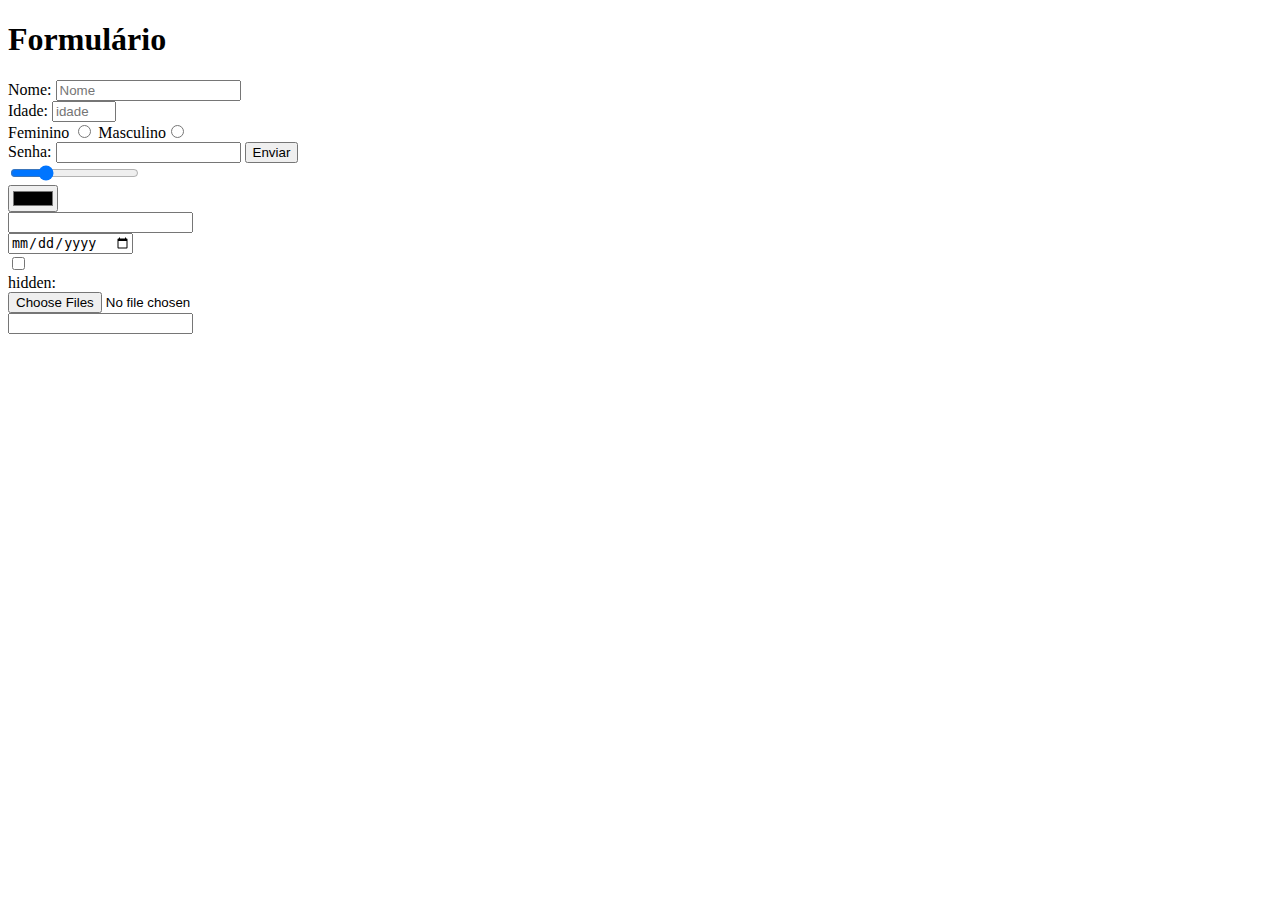
<file: HTML e CSS/index.html>
<!DOCTYPE html>
<html lang="pt-br">
<head>
    <meta charset="UTF-8">
    <meta name="viewport" content="width=device-width, initial-scale=1.0">
    <title>Formulário de Cadastro</title>
    <style>
        [placeholder="idade"]{color: red}
    </style>
</head>
<body>
    <form action="#" name="signup" method="post" autocomplete="on" onsubmit="alert('Formulário Enviado')">
        <h1>Formulário</h1>
        <label for="">Nome:</label> <input type="text" placeholder="Nome"><br>
        <label for="">Idade:</label> <input type="number" placeholder="idade" min="0" max="110" step="5"><br>
        <label for="">Feminino</label> <input type="radio" name="feminino"> Masculino<input type="radio" name="feminino"> <br>
        Senha: <input type="password" name="password" id="">
        <button type="submit">Enviar</button> <br>
        <input type="range" min="0" max="100" value="25"><br>
        <input type="color"><br>
        <input type="email"><br>
        <input type="date"><br>
        <input type="checkbox"><br>
        hidden: <input type="hidden"><br>
        <input type="file" multiple><br>
        <input type="search" name="" id="">
    </form>
</body>
</html>
</file>
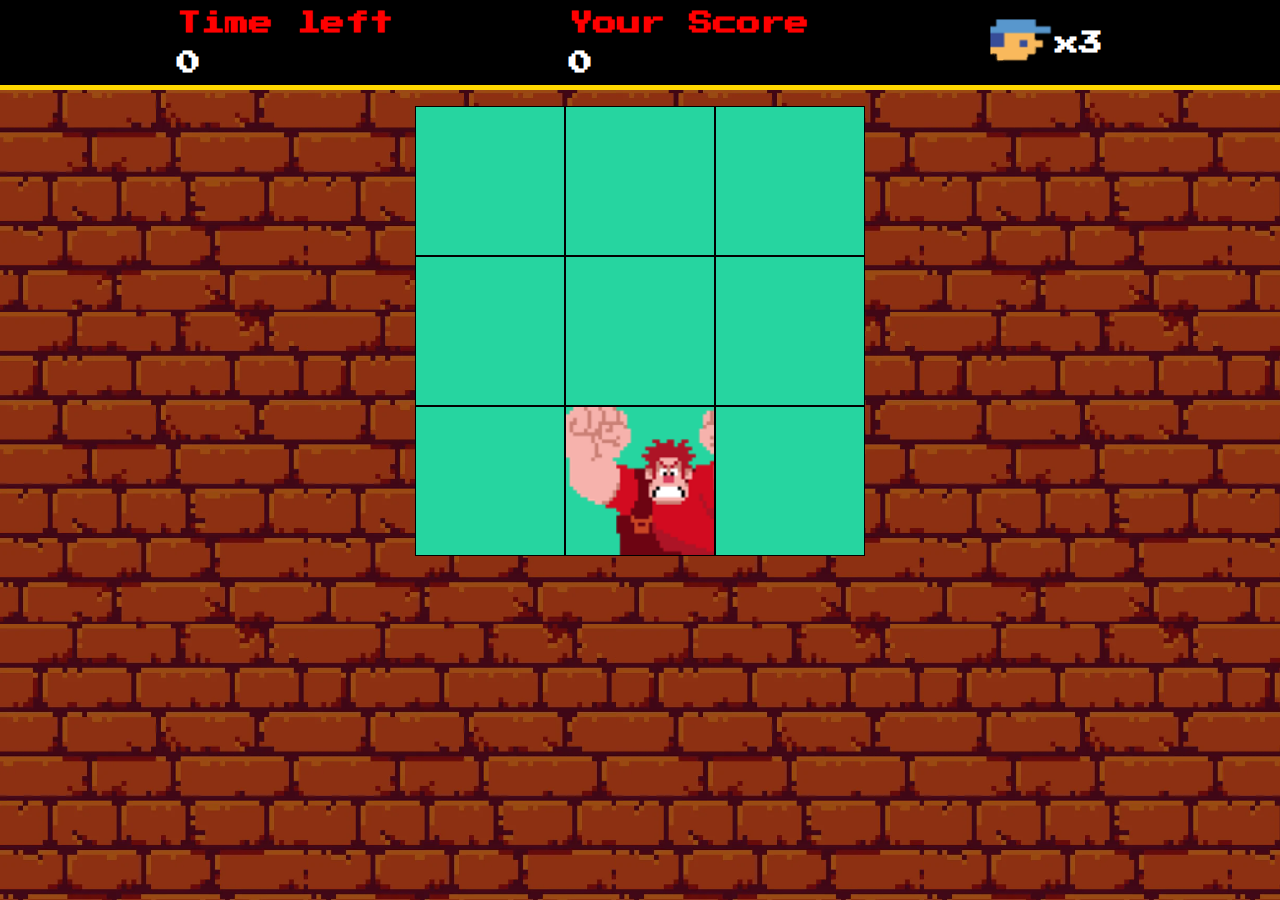
<file: Jogo 2- Detona Ralph/index.html>
<!DOCTYPE html>
<html lang="pt-br">
<head>
    <meta charset="UTF-8">
    <meta name="viewport" content="width=device-width, initial-scale=1.0">
    <title>Detona Ralph</title>
    <!-- Google Fonts  -->
    <link rel="preconnect" href="https://fonts.googleapis.com">
    <link rel="preconnect" href="https://fonts.gstatic.com" crossorigin>
    <link href="https://fonts.googleapis.com/css2?family=Press+Start+2P&display=swap" rel="stylesheet">

    <!-- Folhas de Estilo -->
    <link rel="stylesheet" href="src/styles/reset.css">
    <link rel="stylesheet" href="src/styles/main.css">

</head>
<body>
    <main>
        <div class="menu">
            <div class="menu-time">
                <h2 style="color: red;">Time left</h2>
                <h2 id="time-left">0</h2>
            </div>
            <div class="menu-score">
                <h2 style="color: red;">Your Score</h2>
                <h2 id="score">0</h2>
            </div>
            <div class="menu-lives">
                <img src="src/imagens/player.png" alt="foto-do-jogador" height="60px">
                <h2>x3</h2>
            </div>
        </div>

        <div class="panel">
            <div class="panel-row">
                <div class="square" id="1"></div>
                <div class="square" id="2"></div>
                <div class="square" id="3"></div>
            </div>

            <div class="panel-row">
                <div class="square" id="4"></div>
                <div class="square" id="5"></div>
                <div class="square enemy" id="6"></div>
            </div>

            <div class="panel-row">
                <div class="square" id="7"></div>
                <div class="square" id="8"></div>
                <div class="square" id="9"></div>
            </div>
        </div>
    </main>
    


    <script defer src="src/scripts/engine.js"></script>
</body>
</html>
</file>
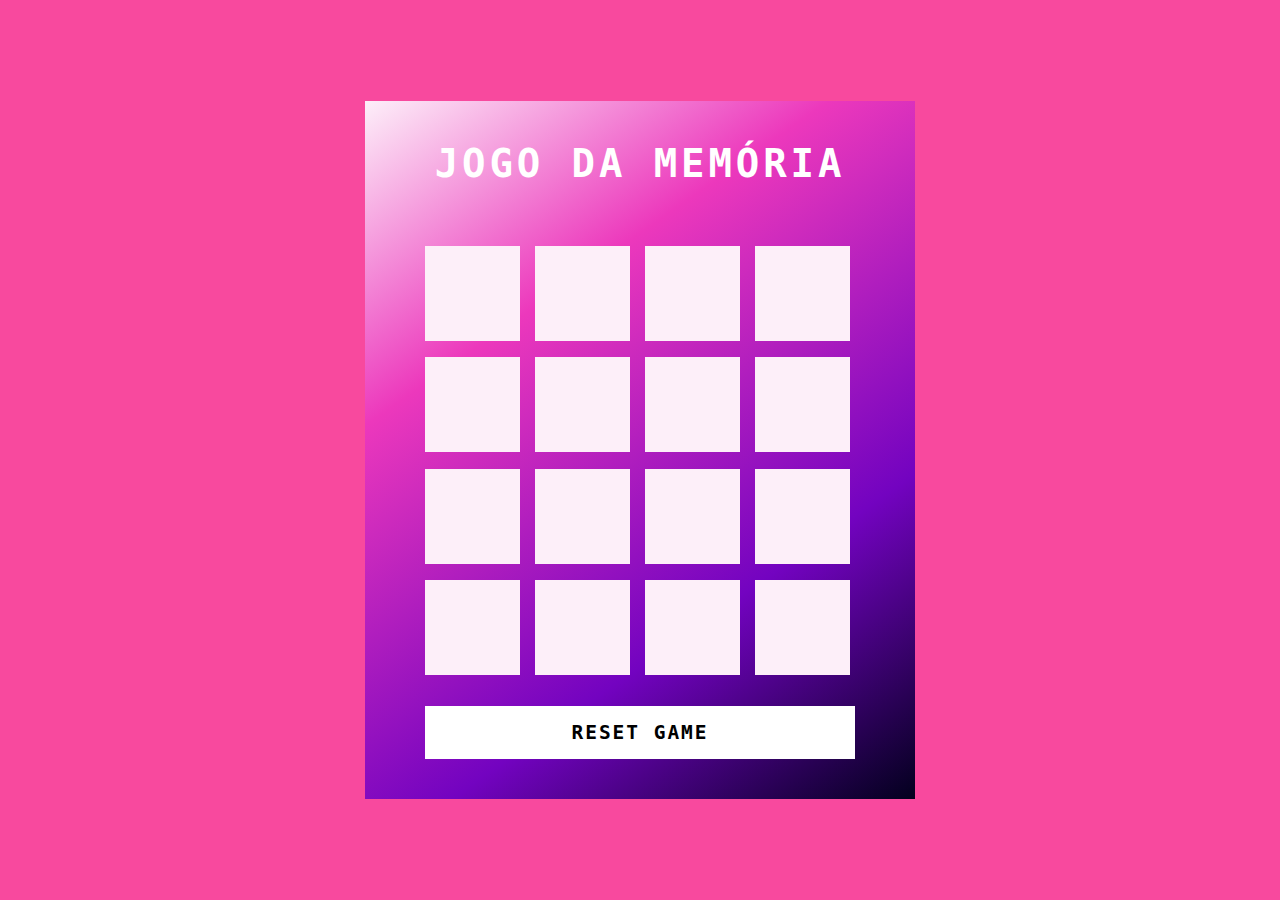
<file: Jogo 3- Jogo da Memória/index.html>
<!DOCTYPE html>
<html lang="pt-br">
<head>
    <meta charset="UTF-8">
    <meta name="viewport" content="width=device-width, initial-scale=1.0">
    <title>Jogo da Memória</title>
    <link rel="stylesheet" href="src/styles/reset.css">
    <link rel="stylesheet" href="src/styles/main.css">
</head>
<body>
   <main>

   <h2>JOGO DA MEMÓRIA</h2>
   <h4 id="point"></h4>
   <div class="game"></div>
   <button class="reset" onclick="window.location.reload()">RESET GAME</button>

   </main>
    
    <script src="src/scripts/engine.js" defer></script>
</body>
</html>
</file>
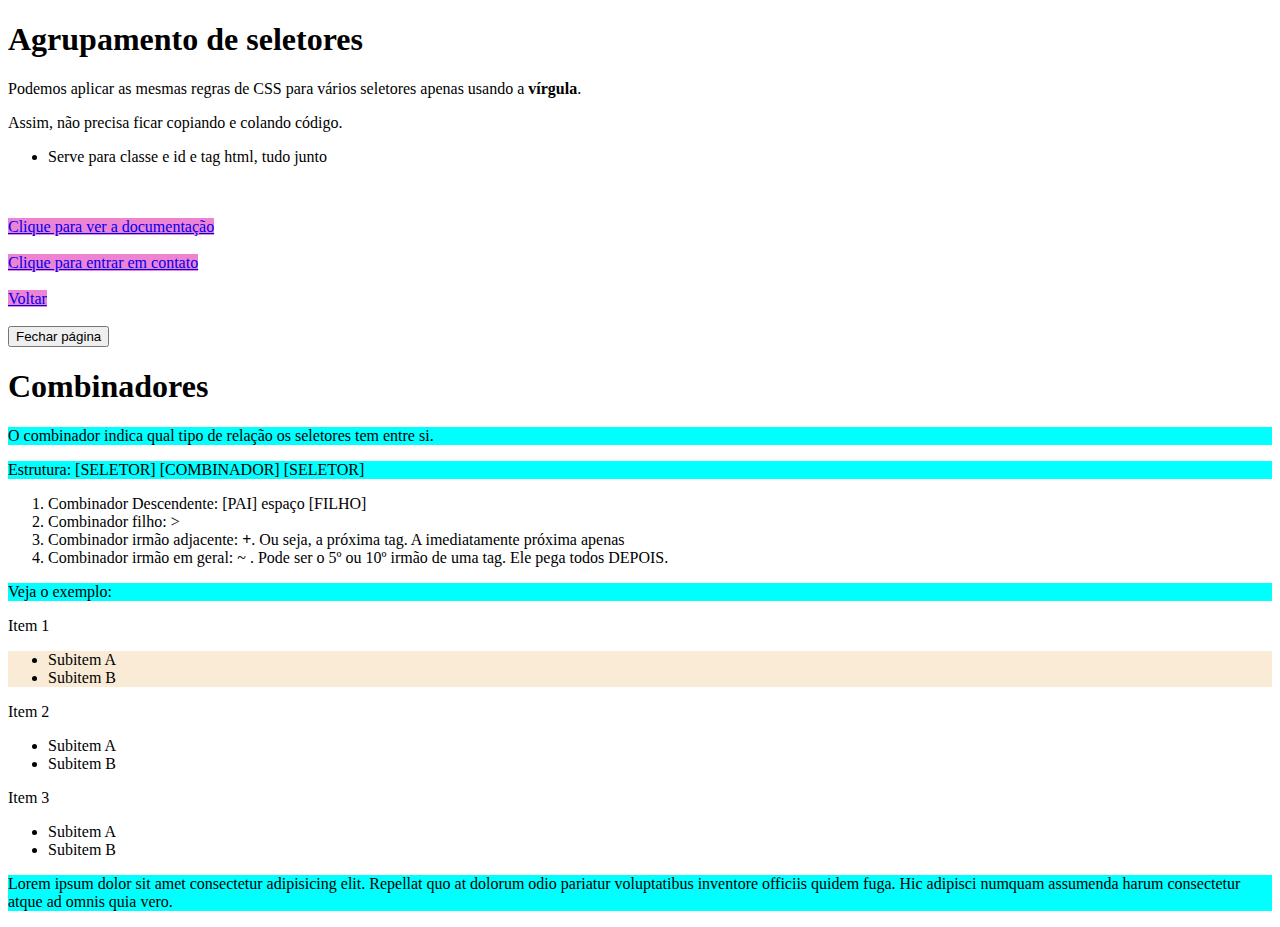
<file: HTML e CSS/agrupamento de css.html>
<!DOCTYPE html>
<html lang="pt-br">
<head>
    <meta charset="UTF-8">
    <meta name="viewport" content="width=device-width, initial-scale=1.0">
    <title>Document</title>
    <style>
       #lista01 ul{background-color: antiquewhite;}

        br ~ a { background-color: rgba(226, 43, 180, 0.589);}

        div ~ p{ background-color: aqua;}
        /* Note! Não está dentro da div */

    </style>
</head>
<body> 
    <h1>Agrupamento de seletores</h1>
    <p class="texto teste">Podemos aplicar as mesmas regras de CSS para vários seletores apenas usando a <strong>vírgula</strong>.</p>
    <div class="texto">Assim, não precisa ficar copiando e colando código.</div>
    <ul>
        <li>Serve para classe e id e tag html, tudo junto</li>
    </ul>
    <br><br>
    <a href="#" id="link-referencia">Clique para ver a documentação</a><br><br>
    <a href="#" id="link-suporte">Clique para entrar em contato</a><br><br>
    <a href="#" id="voltar">Voltar</a><br><br>
    <button id="botão-fechar">Fechar página</button>

    <h1>Combinadores</h1>
    <p>O combinador indica qual tipo de relação os seletores tem entre si. </p>
    <p>Estrutura: [SELETOR] [COMBINADOR] [SELETOR] </p>

    <ol>
        <li>Combinador Descendente: [PAI] espaço [FILHO]</li>
        <li>Combinador filho: > </li>
        <li>Combinador irmão adjacente: <strong>+</strong>. Ou seja, a próxima tag. A imediatamente próxima apenas
        </li>
        <li>Combinador irmão em geral: ~  . Pode ser o 5º ou 10º irmão de uma tag. Ele pega todos DEPOIS.</li>
    </ol>
    <p>Veja o exemplo:</p>

    <div class="verde" id="lista01">Item 1
    <ul>
        <li>Subitem A</li>
        <li>Subitem B</li>
    </ul>
    </div>
    <div class="verde" id="02">Item 2
    <ul>
        <li>Subitem A</li>
        <li>Subitem B</li>
    </ul>
    </div>
    <div class="azul" id="03">Item 3
    <ul>
        <li>Subitem A</li>
        <li>Subitem B</li>
    </ul>
    </div>

    <p>Lorem ipsum dolor sit amet consectetur adipisicing elit. Repellat quo at dolorum odio pariatur voluptatibus inventore officiis quidem fuga. Hic adipisci numquam assumenda harum consectetur atque ad omnis quia vero.</p>
</body>
</html>
</file>
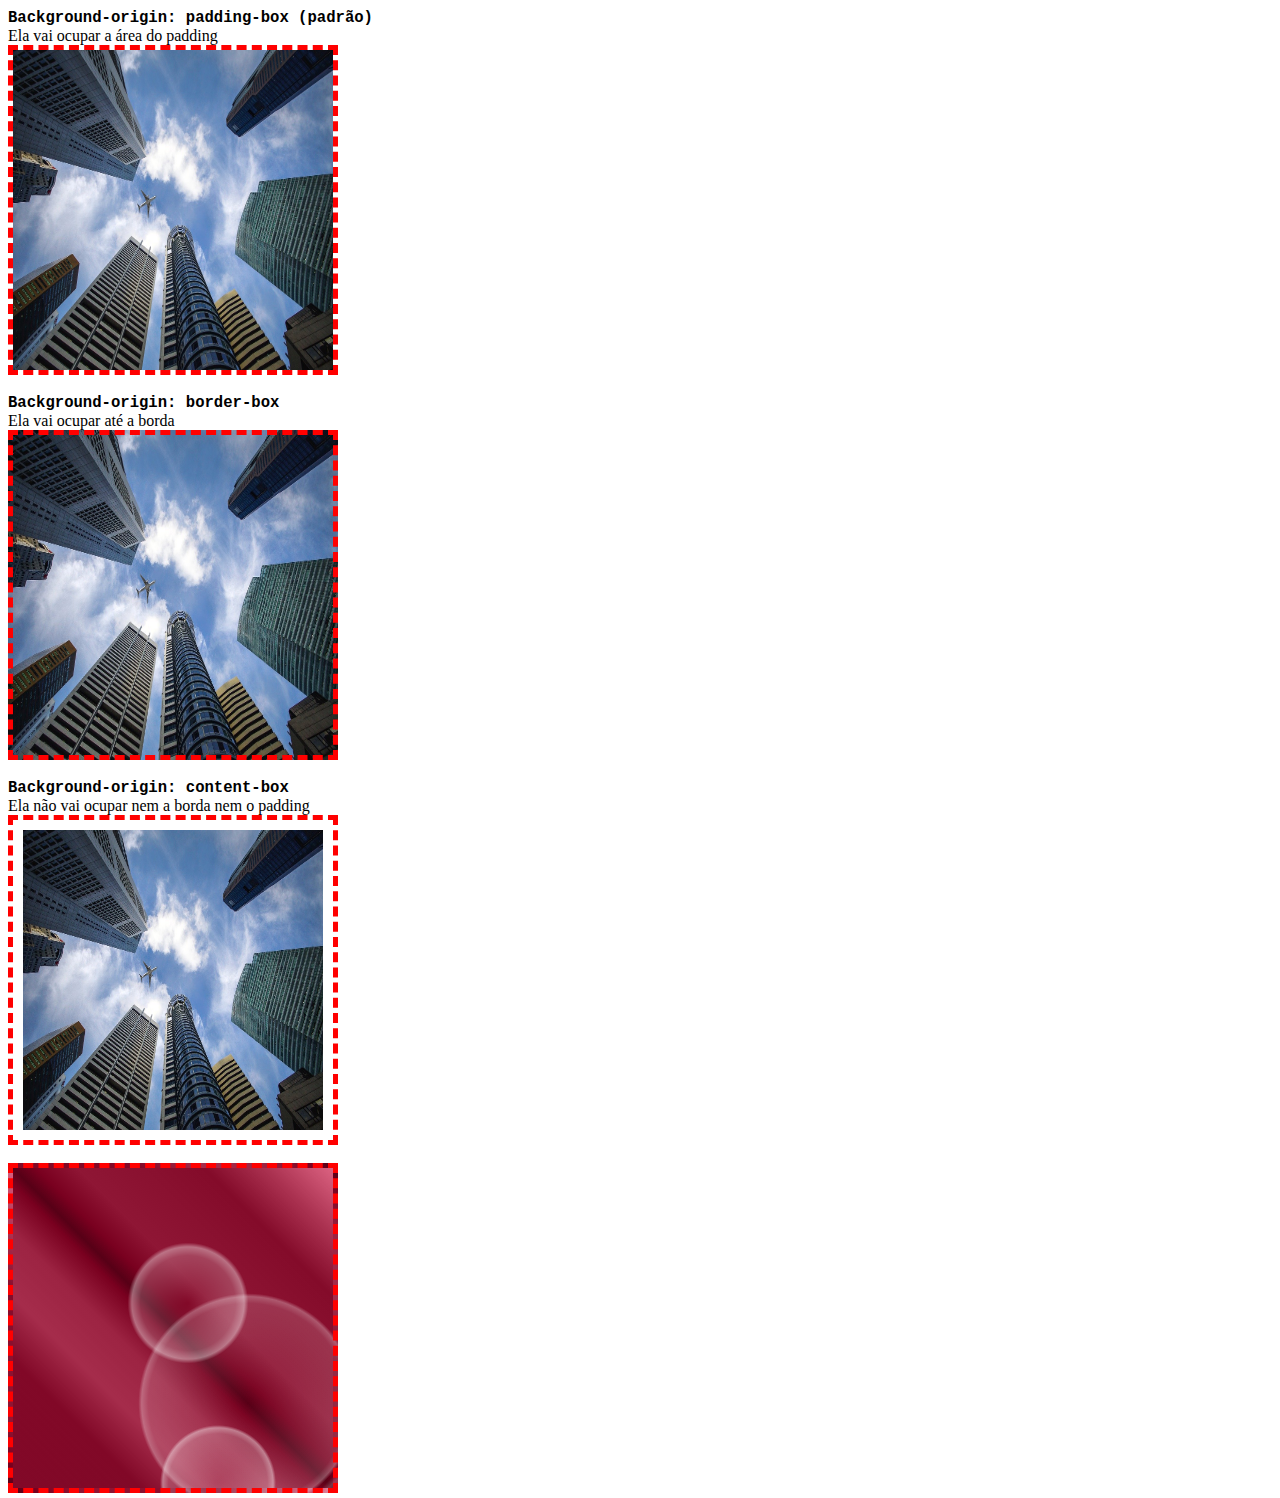
<file: HTML e CSS/background.html>
<!DOCTYPE html>
<html lang="en">
<head>
    <meta charset="UTF-8">
    <meta name="viewport" content="width=device-width, initial-scale=1.0">
    <title>Document</title>
    <style>
        p{margin: 0;}

        code{
            font-size: larger;
            font-weight: bolder;
        }

        div{
            height: 300px;
            width: 300px;
            border: 5px dashed red;
            background-image: url(imagens/wallpaper002.jpg);
            background-size: 100% 100%;
            background-repeat: no-repeat;
            padding: 10px;
        }

        #padding-box{
            background-origin: padding-box;
        }

        #border-box{
            background-origin: border-box;
        }

        #content-box{
            background-origin:content-box ;
        }

        #xadrez{
            background:
            radial-gradient(rgba(255,255,255,0) 0, rgba(255,255,255,.15) 30%, rgba(255,255,255,.3) 32%, rgba(255,255,255,0) 33%) 0 0,
            radial-gradient(rgba(255,255,255,0) 0, rgba(255,255,255,.1) 11%, rgba(255,255,255,.3) 13%, rgba(255,255,255,0) 14%) 0 0,
            radial-gradient(rgba(255,255,255,0) 0, rgba(255,255,255,.2) 17%, rgba(255,255,255,.43) 19%, rgba(255,255,255,0) 20%) 0 110px,
            radial-gradient(rgba(255,255,255,0) 0, rgba(255,255,255,.2) 11%, rgba(255,255,255,.4) 13%, rgba(255,255,255,0) 14%) -130px -170px,
            radial-gradient(rgba(255,255,255,0) 0, rgba(255,255,255,.2) 11%, rgba(255,255,255,.4) 13%, rgba(255,255,255,0) 14%) 130px 370px,
            radial-gradient(rgba(255,255,255,0) 0, rgba(255,255,255,.1) 11%, rgba(255,255,255,.2) 13%, rgba(255,255,255,0) 14%) 0 0,
            linear-gradient(45deg, #343702 0%, #184500 20%, #187546 30%, #006782 40%, #0b1284 50%, #760ea1 60%, #83096e 70%, #840b2a 80%, #b13e12 90%, #e27412 100%);
            background-size: 470px 470px, 970px 970px, 410px 410px, 610px 610px, 530px 530px, 730px 730px, 100% 100%;
            background-color: #840b2a;

            background-blend-mode: luminosity;
        }
    </style>
</head>
<body>
    <code>Background-origin: padding-box (padrão)</code>
    <p>Ela vai ocupar a área do padding</p>
    <div id="padding-box"></div><br>

    <code>Background-origin: border-box</code>
    <p>Ela vai ocupar até a borda</p>
    <div id="border-box"></div><br>

    <code>Background-origin: content-box</code>
    <p>Ela não vai ocupar nem a borda nem o padding</p>
    <div id="content-box"></div><br>

    <div id="xadrez">
        
    </div>
</body>
</html>
</file>
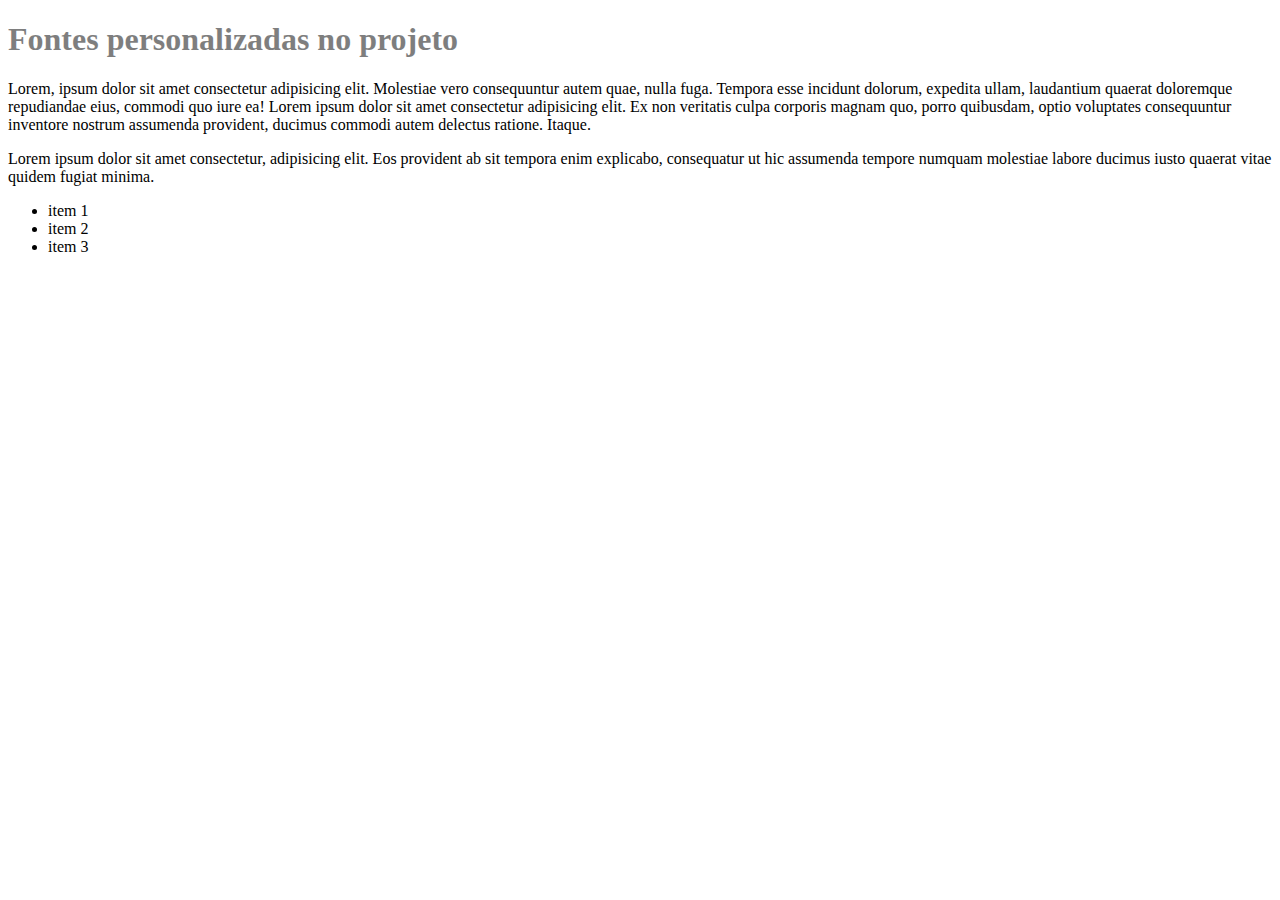
<file: HTML e CSS/fontes.html>
<!DOCTYPE html>
<html lang="en">
<head>
    <meta charset="UTF-8">
    <meta name="viewport" content="width=device-width, initial-scale=1.0">
    <title>Document</title>
    <style>
        /* Para fontes baixadas 
        aqui você está configurando a fonte. */
        @font-face { 
            font-family: ;
            src: url(), local();
        }

        h1{
            opacity: 0.5;
        }
    </style>
</head>
<body>
    <h1>Fontes personalizadas no projeto</h1>
    <p>Lorem, ipsum dolor sit amet consectetur adipisicing elit. Molestiae vero consequuntur autem quae, nulla fuga. Tempora esse incidunt dolorum, expedita ullam, laudantium quaerat doloremque repudiandae eius, commodi quo iure ea! Lorem ipsum dolor sit amet consectetur adipisicing elit. Ex non veritatis culpa corporis magnam quo, porro quibusdam, optio voluptates consequuntur inventore nostrum assumenda provident, ducimus commodi autem delectus ratione. Itaque.
    </p>

    <p>Lorem ipsum dolor sit amet consectetur, adipisicing elit. Eos provident ab sit tempora enim explicabo, consequatur ut hic assumenda tempore numquam molestiae labore ducimus iusto quaerat vitae quidem fugiat minima.</p>

    <ul>
        <li>item 1 </li>
        <li>item 2 </li>
        <li>item 3 </li>
    </ul>
</body>
</html>
</file>
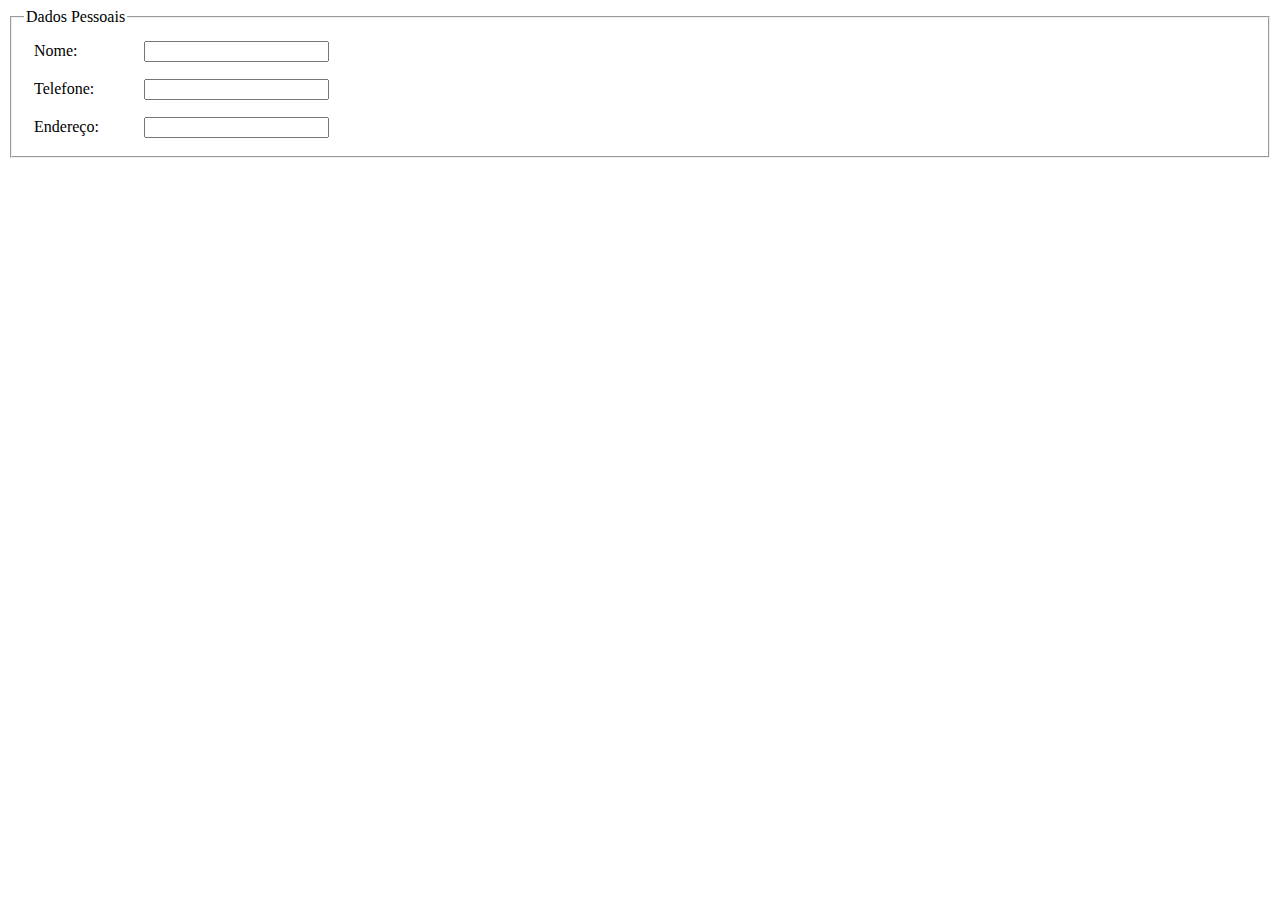
<file: HTML e CSS/formulario.html>
<!DOCTYPE html>
<html lang="pt-br">
<head>
    <meta charset="UTF-8">
    <meta name="viewport" content="width=device-width, initial-scale=1.0">
    <title>Formulário</title>
    <style>
        label{
            width: 100px;
            display: inline-block; /*esse comando que fez as linhas ficarem alinhadas*/
            padding: 5px;
            margin: 5px;
        }
    </style>
</head>
<body>
    <fieldset>
        <legend>Dados Pessoais</legend>
            <label for="">Nome:</label><input type="text"><br>
            <label for="">Telefone:</label><input type="text"><br>
            <label for="">Endereço:</label><input type="text"><br>
    </fieldset>



</body>
</html>
</file>
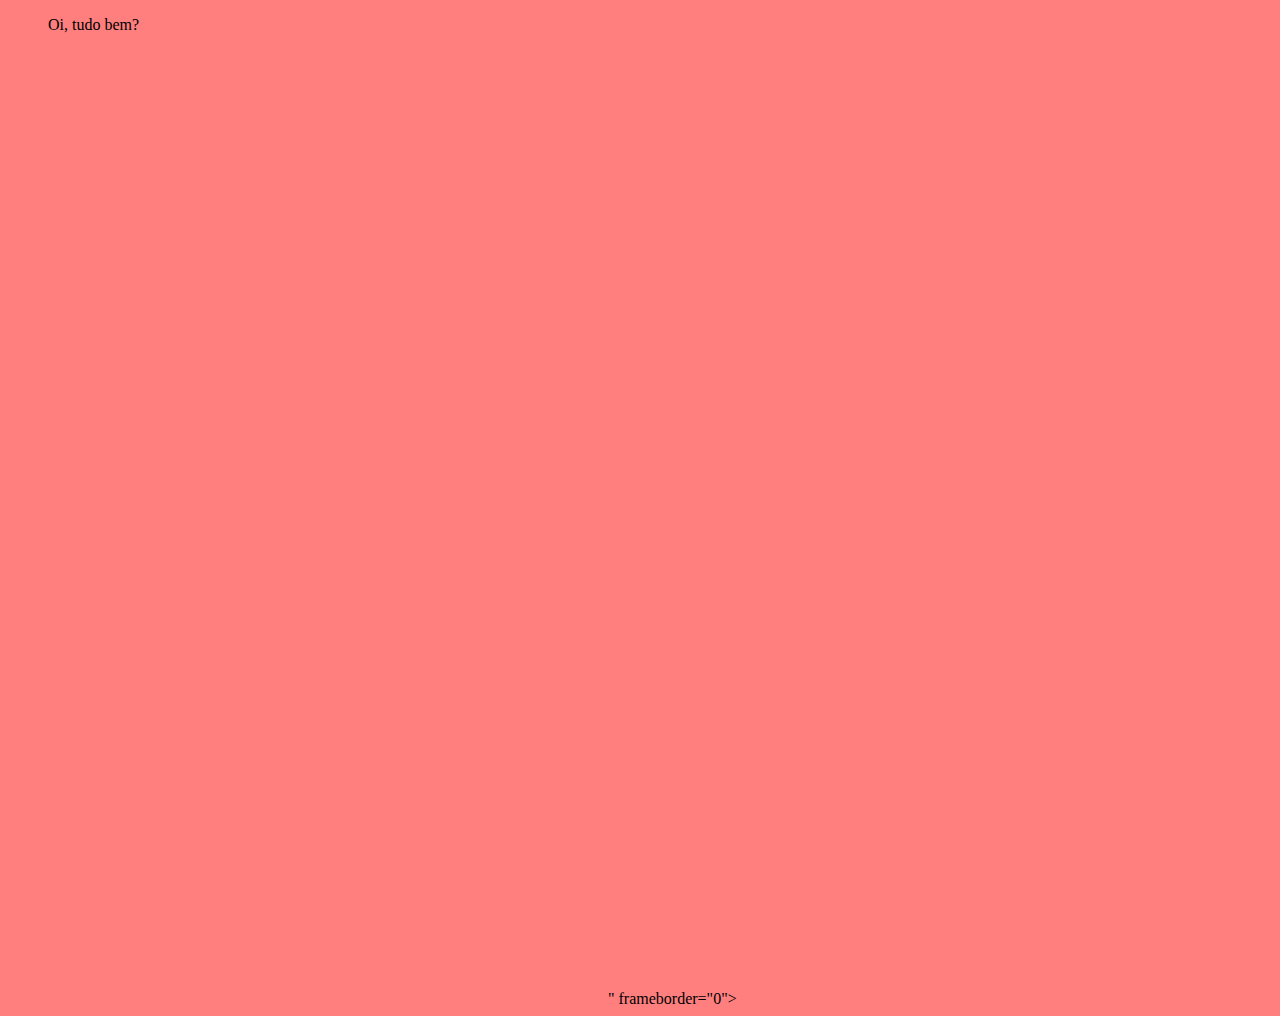
<file: HTML e CSS/iframes.html>
<!DOCTYPE html>
<html lang="pt-br">
<head>
    <meta charset="UTF-8">
    <meta name="viewport" content="width=device-width, initial-scale=1.0">
    <title>Iframes</title>
    <style>
        body{
            background-color: rgb(255, 0, 0, 0.5)
        }
    </style>
</head>
<body>
    <blockquote>Oi, tudo bem?</blockquote>
    <iframe src="http://dio.me" frameborder="0" width="500px" height="500px"></iframe><br>
    
    <iframe src="https://www.google.com/maps/embed?pb=!1m18!1m12!1m3!1d62271.29486351478!2d-38.33340335!3d-12.716298100000001!2m3!1f0!2f0!3f0!3m2!1i1024!2i768!4f13.1!3m3!1m2!1s0x71669db54e018a1%3A0xda0908d77a4e28ad!2zQ2FtYcOnYXJpLCBCQQ!5e0!3m2!1spt-BR!2sbr!4v1702599692694!5m2!1spt-BR!2sbr" width="600" height="450" style="border:0;" allowfullscreen="" loading="lazy" referrerpolicy="no-referrer-when-downgrade"></iframe>" frameborder="0"></iframe>
</body>
</html>
</file>
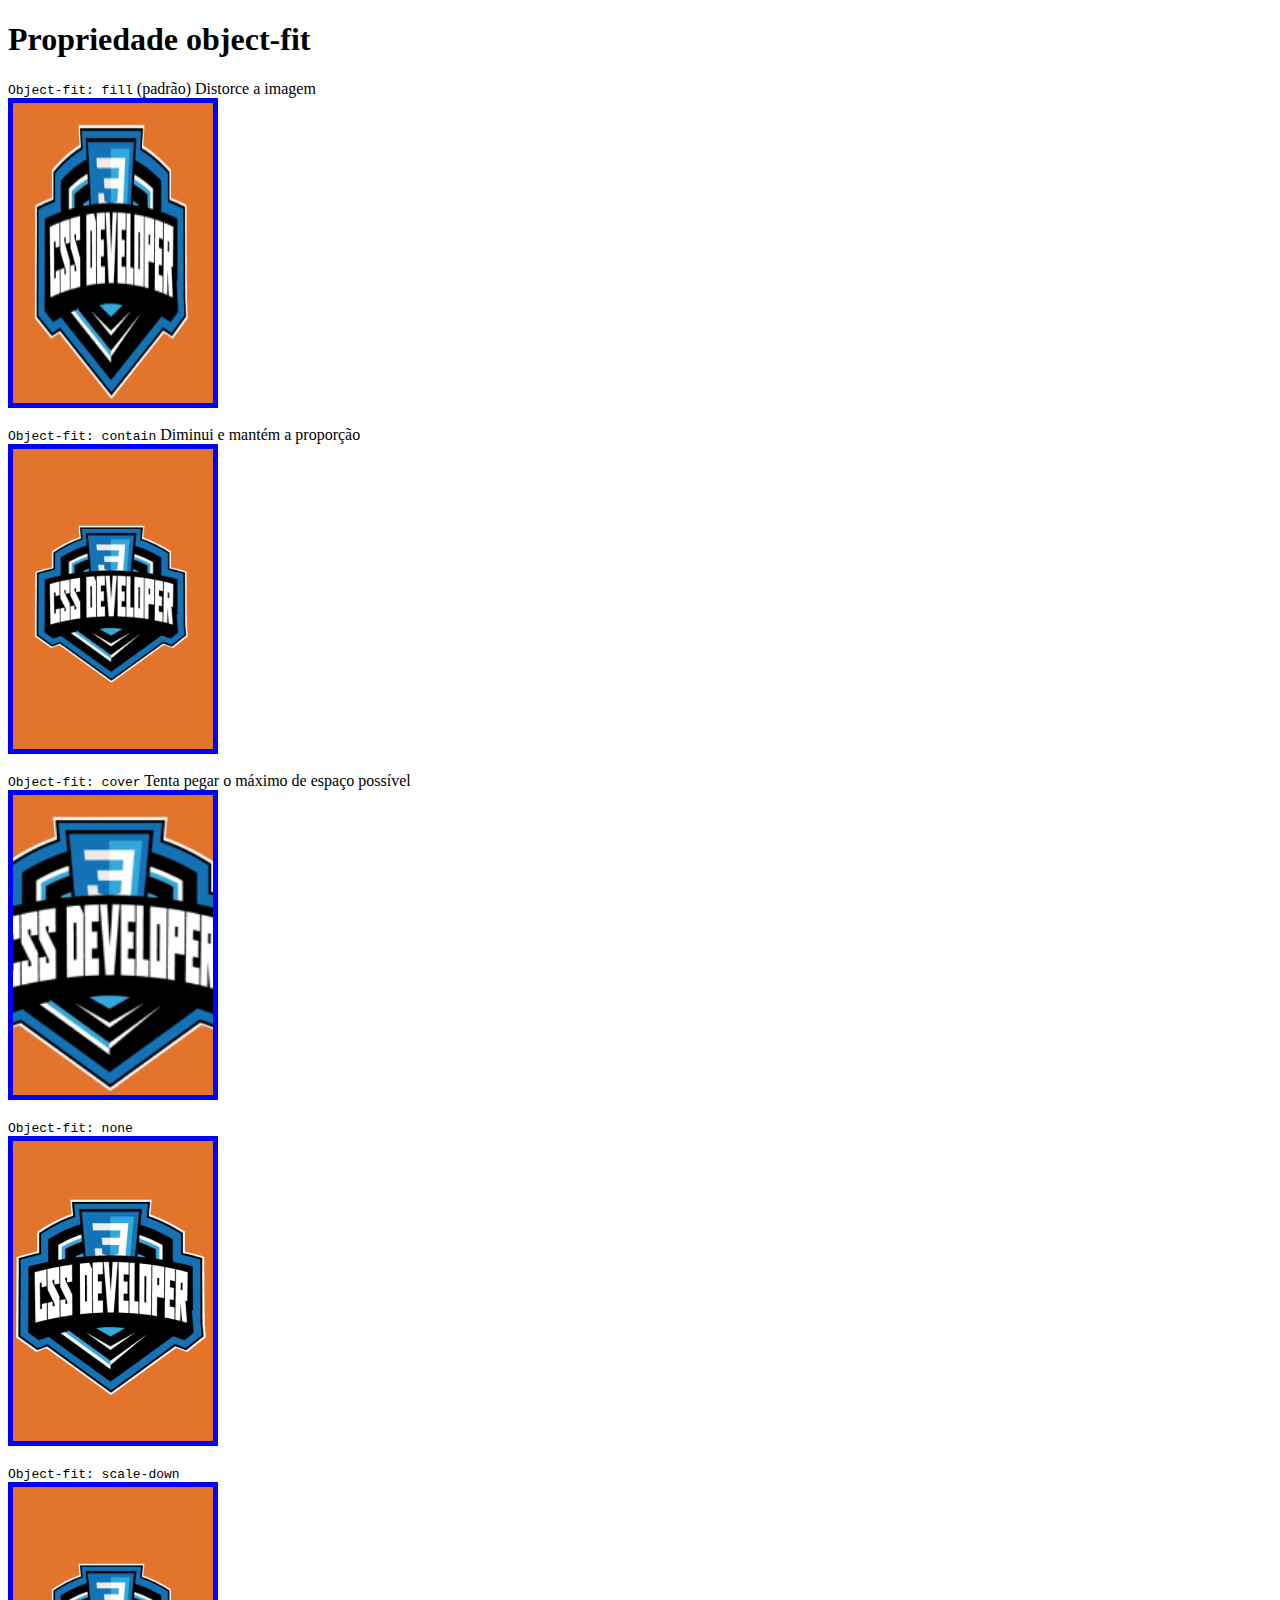
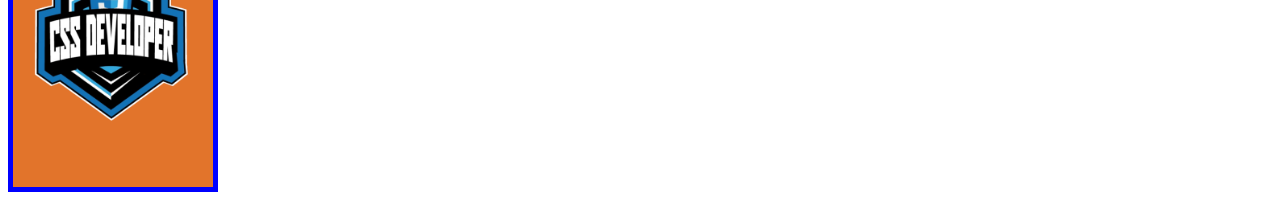
<file: HTML e CSS/object-fit.html>
<!DOCTYPE html>
<html lang="en">
<head>
    <meta charset="UTF-8">
    <meta name="viewport" content="width=device-width, initial-scale=1.0">
    <title>Document</title>
    <style>
        div{
            width: 200px;
            height: 300px;
            border: 5px solid blue;
            background-color: rgb(226, 116, 43);
        }

        img{
            width: 100%;
            height: 100%;
            
        }

        #fill{
            object-fit: fill;
        }

        #contain{
            object-fit:contain;
        }

        #cover{
            object-fit:cover;
        }

        #none{
            object-fit:none;
        }

        #scale{
            object-fit:scale-down;
        }
    </style>
</head>
<body>
    <h1>Propriedade object-fit</h1>
    
    <code>Object-fit: fill</code> (padrão) Distorce a imagem
    <div>
        <img src="imagens/logo.png" alt="" id="fill">
    </div><br>

    <code>Object-fit: contain</code> Diminui e mantém a proporção
    <div>
        <img src="imagens/logo.png" alt="" id="contain">
    </div><br>

    <code>Object-fit: cover</code> Tenta pegar o máximo de espaço possível
    <div>
        <img src="imagens/logo.png" alt="" id="cover">
    </div><br>

    <code>Object-fit: none</code>
    <div>
        <img src="imagens/logo.png" alt="" id="none">
    </div><br>

    <code>Object-fit: scale-down</code> 
    <div>
        <img src="imagens/logo.png" alt="" id="scale">
    </div><br>
</body>
</html>
</file>
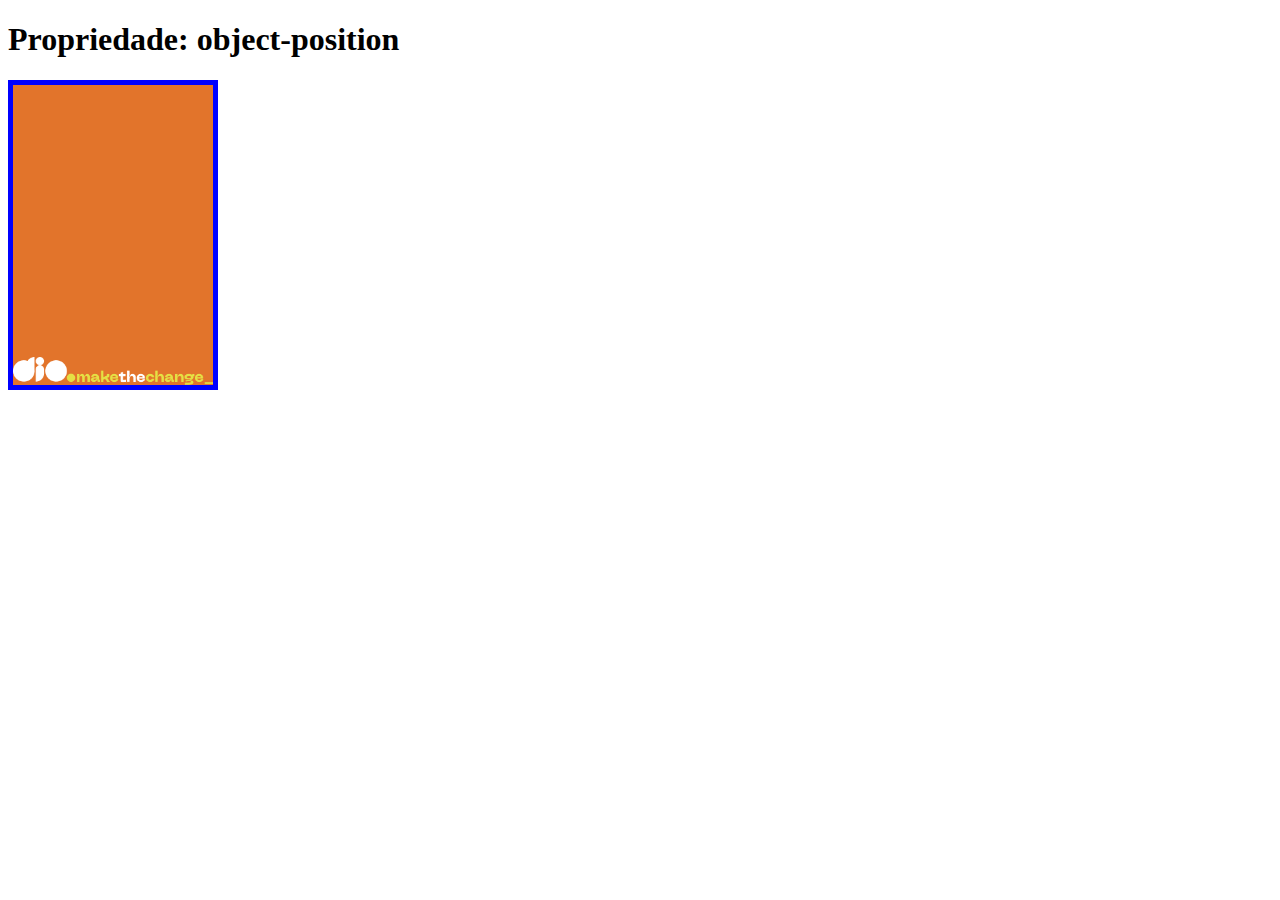
<file: HTML e CSS/object-position.html>
<!DOCTYPE html>
<html lang="en">
<head>
    <meta charset="UTF-8">
    <meta name="viewport" content="width=device-width, initial-scale=1.0">
    <title>Document</title>
    <style>
         div{
            width: 200px;
            height: 300px;
            border: 5px solid blue;
            background-color: rgb(226, 116, 43);
        }

        img{
            width: 100%;
            height: 100%;
            object-fit: contain;
           object-position: right bottom;
        }
    </style>
</head>
<body>
    <h1>Propriedade: object-position</h1>

    <div>
        <img src="imagens/dio-logo.png" alt="">
    </div>
</body>
</html>
</file>
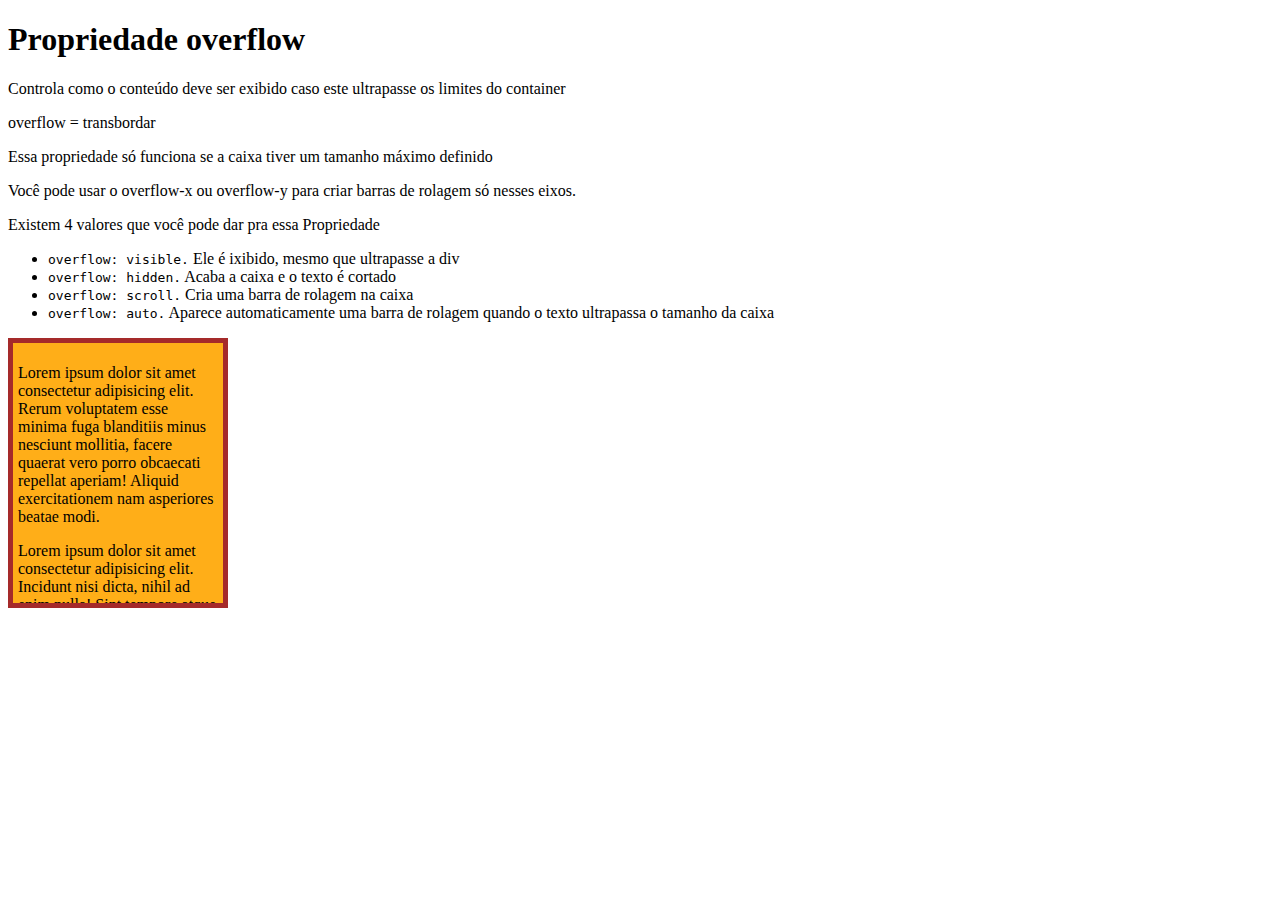
<file: HTML e CSS/overflow.html>
<!DOCTYPE html>
<html lang="pt-br">
<head>
    <meta charset="UTF-8">
    <meta name="viewport" content="width=device-width, initial-scale=1.0">
    <title>Overflow</title>
    <style>
        div{
            border: 5px solid brown;
            background-color: rgba(255, 166, 0, 0.904);
            height: 250px;
            width: 200px;
            padding: 5px;
            overflow: auto;
        }

        @import url('');
    </style>
</head>
<body>
    <h1>Propriedade overflow</h1>
    <p>Controla como o conteúdo deve ser exibido caso este ultrapasse os limites do container</p>
    <p>overflow = transbordar</p>
    <p>Essa propriedade só funciona se a caixa tiver um tamanho máximo definido</p>
    <p>Você pode usar o overflow-x ou overflow-y para criar barras de rolagem só nesses eixos.</p>

    <p>Existem 4 valores que você pode dar pra essa Propriedade</p>
    <ul>
        <li><code>overflow: visible.</code>    Ele é ixibido, mesmo que ultrapasse a div</li>
        <li><code>overflow: hidden.</code>    Acaba a caixa e o texto é cortado</li>
        <li><code>overflow: scroll.</code>   Cria uma barra de rolagem na caixa </li>
        <li><code>overflow: auto.</code>    Aparece automaticamente uma barra de rolagem quando o texto ultrapassa o tamanho da caixa</li>
    </ul>

    <div>
        <p>Lorem ipsum dolor sit amet consectetur adipisicing elit. Rerum voluptatem esse minima fuga blanditiis minus nesciunt mollitia, facere quaerat vero porro obcaecati repellat aperiam! Aliquid exercitationem nam asperiores beatae modi.</p>
        <p>Lorem ipsum dolor sit amet consectetur adipisicing elit. Incidunt nisi dicta, nihil ad enim nulla! Sint tempore atque temporibus quos quae illo est labore laboriosam! Qui fugit molestias voluptate laboriosam.</p>
    </div>

</body>
</html>
</file>
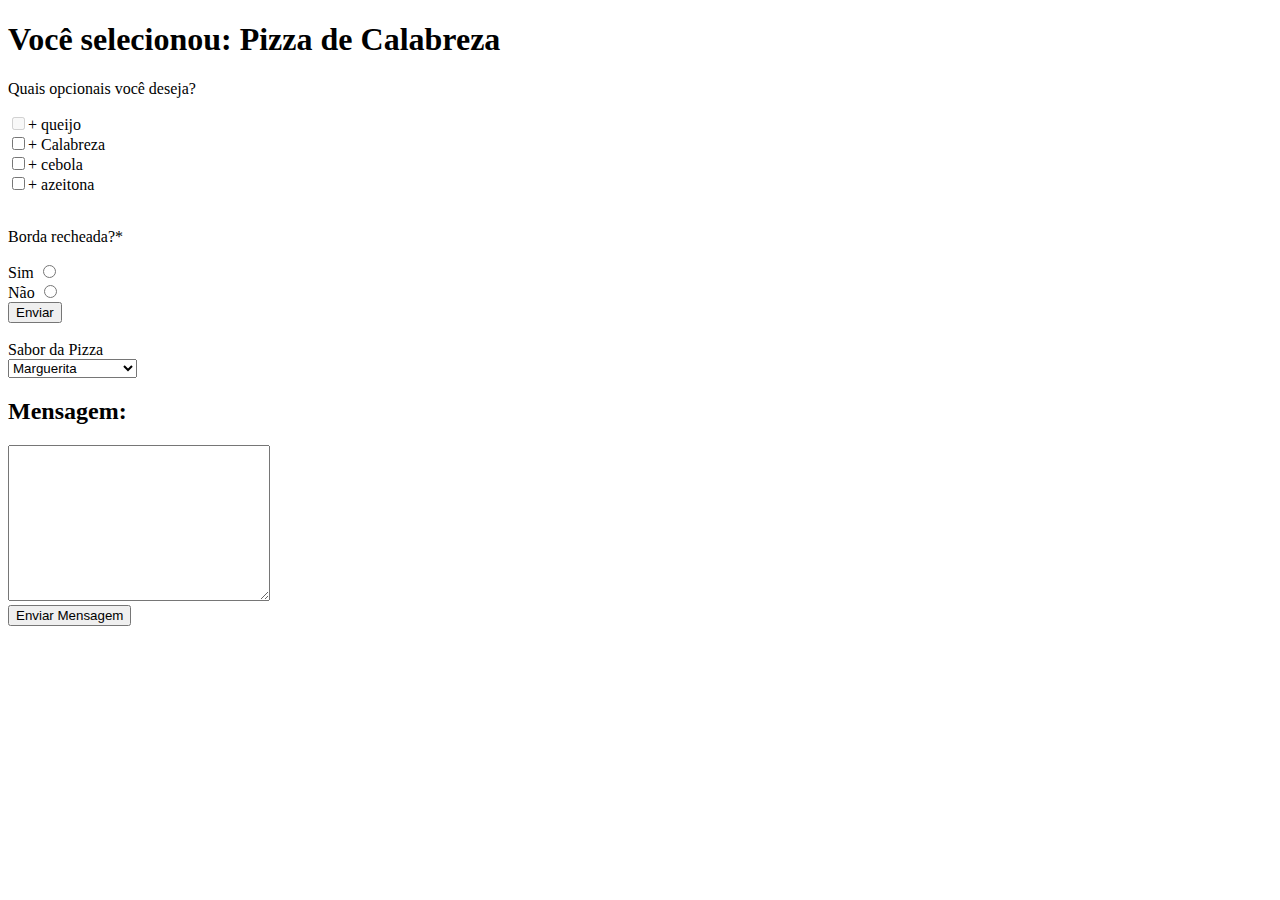
<file: HTML e CSS/pizza de calabreza.html>
<!DOCTYPE html>
<html lang="pt-br">
<head>
    <meta charset="UTF-8">
    <meta name="viewport" content="width=device-width, initial-scale=1.0">
    <title>Document</title>
</head>
<body>
    <h1>Você selecionou: Pizza de Calabreza</h1>
    <p>Quais opcionais você deseja?</p>
    <form action="#" method="get" onsubmit="">
        <input type="checkbox" name="opcional[]" value="queijo" disabled>+ queijo <br>
        <input type="checkbox" name="opcional[]" value="calabreza">+ Calabreza <br>
        <input type="checkbox" name="opcional[]" value="cebola">+ cebola <br>
        <input type="checkbox" name="opcional[]" value="azeitona">+ azeitona <br><br>

        <p>Borda recheada?*</p>
        <label for="">Sim</label> <input type="radio" name="borda" value="Sim"><br>
        <label for="">Não</label> <input type="radio" name="borda" value="Não"><br>
        <button type="submit" onmouseover="alert('passei aqui')">Enviar</button><br><br>
        
        <label for="">Sabor da Pizza</label><br>
        <select name="sabores" id="">
            <option value="#">Selecione o sabor</option>
            <option value="calabreza">Calabreza</option>
            <option value="peperoni">Peperoni</option>
            <option value="marguerita" selected>Marguerita</option>
        </select><br>
        
        <h2>Mensagem:</h2>
        <textarea name="" id="" cols="30" rows="10"></textarea><br>
        <button type="submit">Enviar Mensagem</button>
      
    </form>
</body>
</html>
</file>
<file: Jogo 2- Detona Ralph/src/styles/main.css>
body{
    background-image: url("../imagens/wall.png");
}

main{
    display: flex;
    flex-direction: column;
    height: 100%;
    /* background-image: url("../imagens/wall.png"); */
}

.menu{
    display: flex;
    justify-content: space-evenly;
    align-items: center;

    height: 90px;
    width: 100%;
    background-color:#000000 ;
    color: #ffffff;
    border-bottom: 5px solid #ffd700;
}

.panel{
    margin-top: 1rem;
    display: flex;
    align-items:center;
    justify-content: center;
}

.square{
    height:150px;
    width: 150px;
    border: 1px solid #000000;
    background-color: #26D5A0;
}

.enemy{
    background-image: url("../imagens/ralph.png");
    background-size: cover;
}

.menu-lives{
    display: flex;
    align-items: center;
    justify-content: center;

}

.menu-time h2:nth-child(2), .menu-score h2:nth-child(2){
    margin-top: 1rem;
}
</file>
<file: Jogo 3- Jogo da Memória/src/styles/main.css>
body{
    display: flex;
    justify-content: center;
    align-items: center;
    min-height: 100vh;
    background: #f8499e;
    user-select: none;
}

main{
    position: relative;
    display: flex;
    flex-direction: column;
    justify-content: center;
    align-items: center;
    gap: 30px;
    background: linear-gradient(
        325deg,
    #03001e 0%, 
    #7303c0 30%, 
    #ec38bc 70%, 
    #fdeff9 100% );
    padding: 40px 60px;
}

h2{
    font-size: 3em;
    color: #fff;
    text-transform: uppercase;
    letter-spacing: 0.1em;
}

h4{
    font-size: 1.3em;
    color: #fff;
    text-transform: uppercase;
    letter-spacing: 0.1em;
}

.reset{
    padding: 15px 20px;
    width: 100%;
    color: #000;
    background-color: #fff;
    border: none;
    font-size: 1.5em;
    letter-spacing: 0.1em;
    text-transform: uppercase;
    cursor: pointer;
    font-weight: 600;
}

.reset:focus{
    color: #f81ebe;
    background-color: #03001ec4;
}

.game{
    width: 430px;
    height: 430px;
    display: flex;
    flex-wrap: wrap;
    gap: 15px;

    /* Animações */
    transform-style: preserve-3d;
    perspective: 500px;
}

.item{
    position: relative;
    width: 95px;
    height: 95px;
    display: flex;
    align-items: center;
    justify-content: center;
    background-color: #fff;
    font-size: 3em;

    transform: rotateY(180deg);
    transition: 0.25s;
}

/* Escondendo a carta */
/* Estamos criando um filho exatamente em cima do pai */
.item::after{
    content: "";
    position: absolute;
    inset: 0;
    /* The inset property sets the distance between an element and the parent element. */
    background: #fdeff9;
    transition: 0.25s;
    transform: rotateY(0deg);
    backface-visibility: hidden;
}

/* Quando você clica na carta ele adiciona a classe, mas não faz nada  */
.item.boxOpen{
    transform: rotateY(0deg) ;
}

/* DEPOIS, ela vira 180º */
.boxOpen::after, .boxMatch::after{
    transform: rotateY(180deg);
}
</file>
